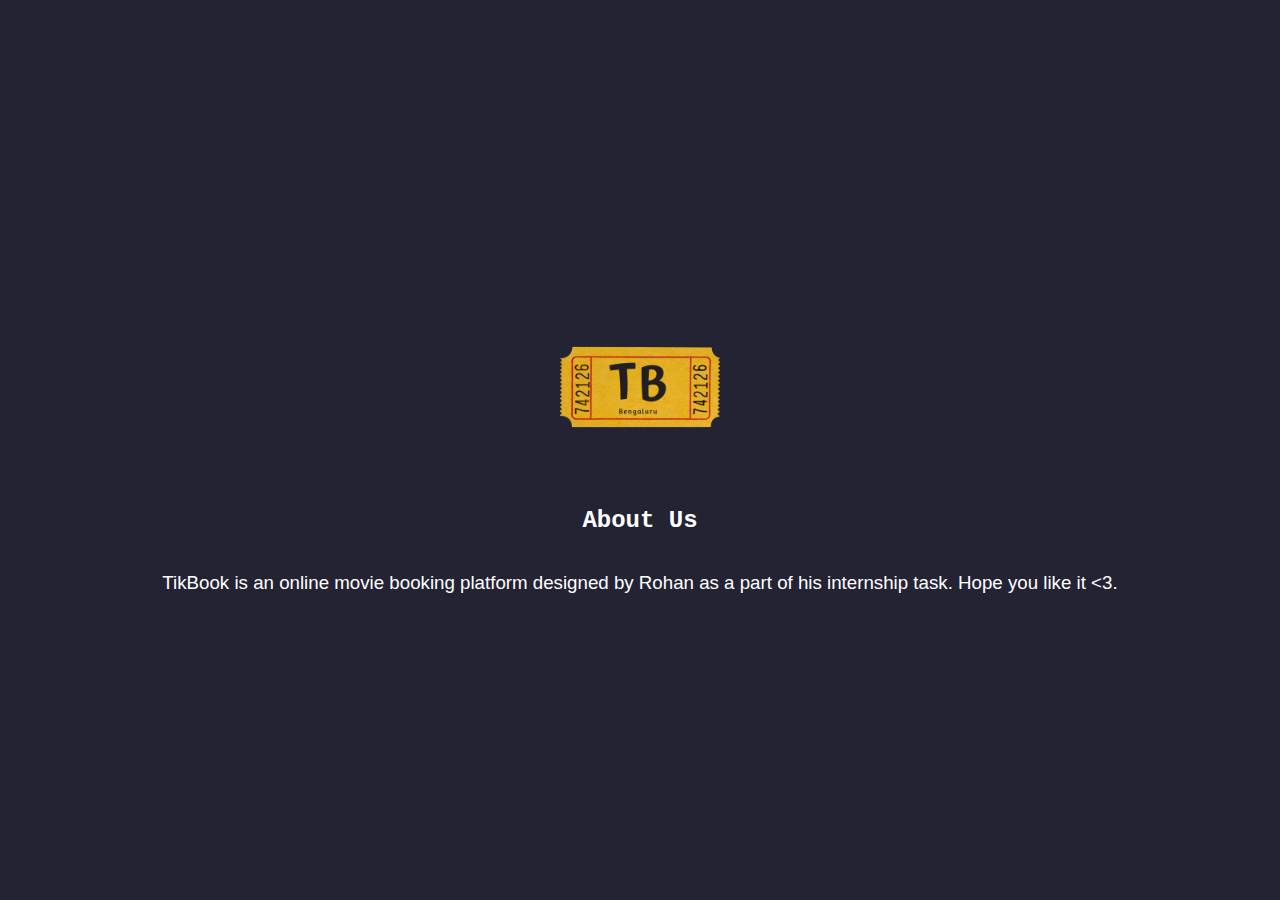
<file: About.html>
<!DOCTYPE html>
<html lang="en">
  <head>
    <link rel="stylesheet" href="style.css" />
    <meta charset="UTF-8" />
    <meta http-equiv="X-UA-Compatible" content="IE=edge" />
    <meta name="viewport" content="width=device-width, initial-scale=1.0" />
    <title>About Us</title>
  </head>
  <body>
    <img class="logo" src="images/TB.png" alt="Logo" />
    <h2>About Us</h2>
    <h3>
      TikBook is an online movie booking platform designed by Rohan as a part of
      his internship task. Hope you like it &lt;3.
    </h3>
  </body>
</html>
</file>
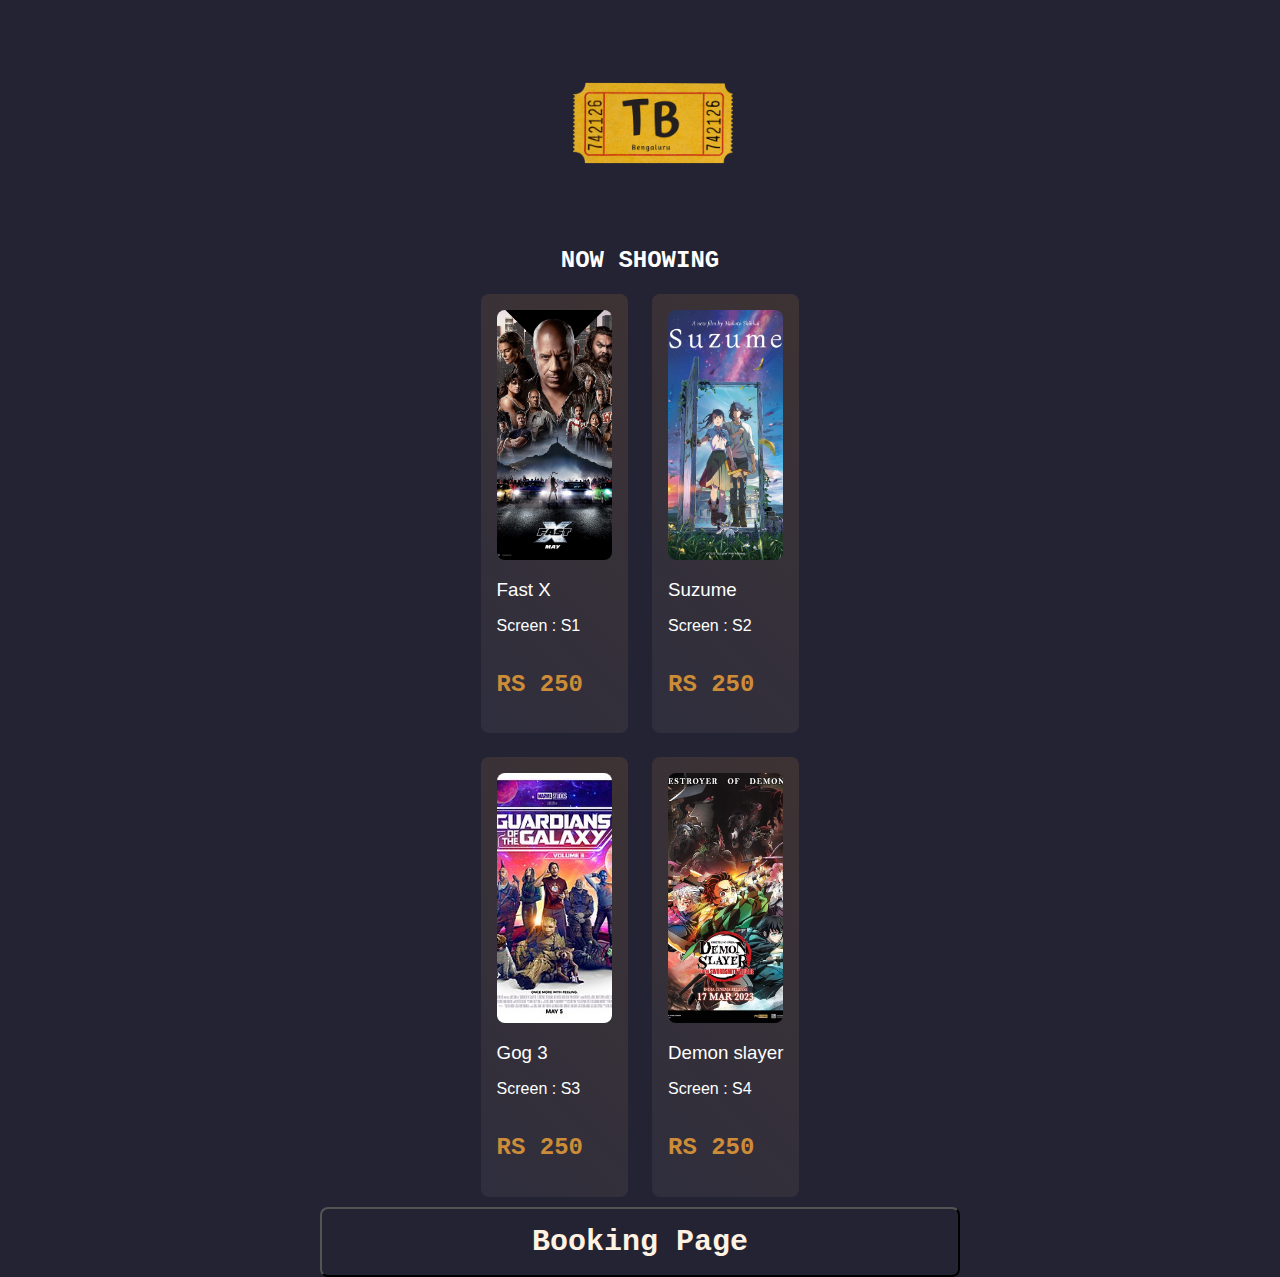
<file: Ns.html>
<!DOCTYPE html>
<html lang="en">
  <head>
    <link rel="stylesheet" href="style.css" />
    <meta charset="UTF-8" />
    <meta http-equiv="X-UA-Compatible" content="IE=edge" />
    <meta name="viewport" content="width=device-width, initial-scale=1.0" />
    <img class="logo" href="index.html" src="images/TB.png" alt="Logo" />
    <title>Now Showing</title>
  </head>
  <body>
    <img class="logo" href="index.html" src="images/TB.png" alt="Logo" />
    <a href="index.html"
      ><img src="images/TB.png" alt="Logo" style="width: 200px; height: 200px"
    /></a>
    <h2>NOW SHOWING</h2>
    <div class="current-movies">
      <div class="current-movie">
        <div class="cm-img-box">
          <img class="mve" src="images/m1.jpg" alt="" />
        </div>
        <h3 class="movie-title">Fast X</h3>
        <p class="screen-name">Screen : S1</p>
        <div class="booking">
          <h2 class="price">RS 250</h2>
        </div>
      </div>
      <div class="current-movie">
        <div class="cm-img-box">
          <img class="mve" src="images/m2.jpg" alt="" />
        </div>
        <h3 class="movie-title">Suzume</h3>
        <p class="screen-name">Screen : S2</p>
        <div class="booking">
          <h2 class="price">RS 250</h2>
        </div>
      </div>
      <div class="current-movie">
        <div class="cm-img-box">
          <img class="mve" src="images/m3.jpg" alt="" />
        </div>
        <h3 class="movie-title">Gog 3</h3>
        <p class="screen-name">Screen : S3</p>
        <div class="booking">
          <h2 class="price">RS 250</h2>
        </div>
      </div>

      <div class="current-movie">
        <div class="cm-img-box">
          <img class="mve" src="images/m4.jpg" alt="" />
        </div>
        <h3 class="movie-title">Demon slayer</h3>
        <p class="screen-name">Screen : S4</p>
        <div class="booking">
          <h2 class="price">RS 250</h2>
        </div>
      </div>
    </div>
    <button class="bt1" onclick="window.location.href='reg.html';">
      Booking Page
    </button>
  </body>
</html>
</file>
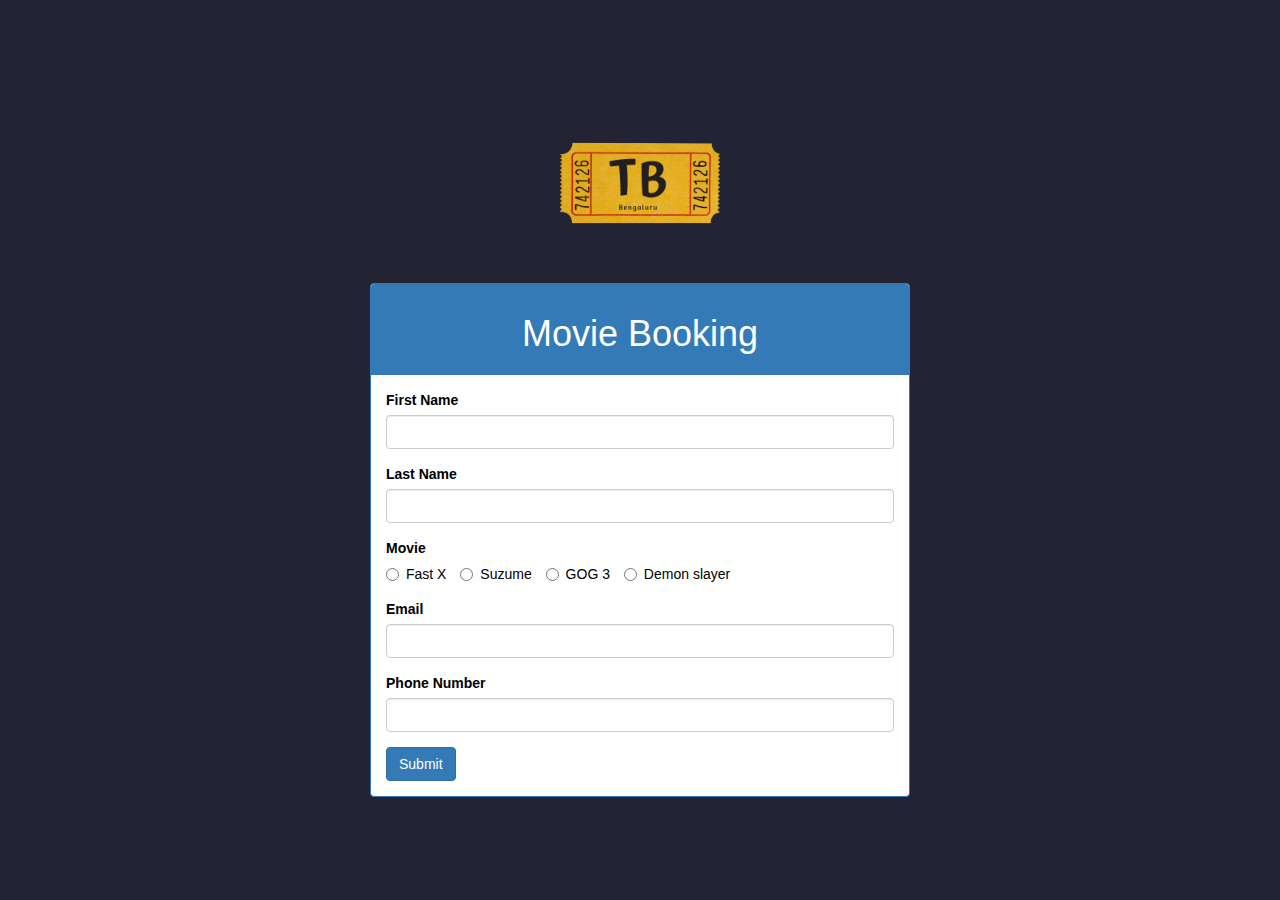
<file: reg.html>
<!DOCTYPE html>
<html>
  <head>
    <title>Registration Page</title>
    <link rel="stylesheet" type="text/css" href="bootstrap.css" />
  </head>
  <body style=" margin: 0; background-color: #242333; color: #000000; display:
  flex; flex-direction: column; align-items: center; justify-content: center;
  height: 100vh;">
    <a href="index.html"
    ><img src="images/TB.png" alt="Logo" style="width: 200px; height: 200px"
  /></a>
  <div class="container">
    <div class="row col-md-6 col-md-offset-3">
      <div class="panel panel-primary">
        <div class="panel-heading text-center">
          <h1>Movie Booking</h1>
        </div>
        <div class="panel-body">
          <form action="connect.php" method="post">
            <div class="form-group">
              <label for="firstName">First Name</label>
              <input
                type="text"
                class="form-control"
                id="firstName"
                name="firstName"
              />
            </div>
            <div class="form-group">
              <label for="lastName">Last Name</label>
              <input
                type="text"
                class="form-control"
                id="lastName"
                name="lastName"
              />
            </div>
            <div class="form-group">
              <label for="Movie">Movie</label>
              <div>
                <label for="Fast x" class="radio-inline"
                  ><input type="radio" name="movie" value="M1" id="MOV1" />Fast
                  X</label
                >
                <label for="Suzume" class="radio-inline"
                  ><input
                    type="radio"
                    name="movie"
                    value="M2"
                    id="MOV2"
                  />Suzume</label
                >
                <label for="GOG 3" class="radio-inline"
                  ><input type="radio" name="movie" value="M3" id="MOV3" />GOG
                  3</label
                >
                <label for="Demon Slayer" class="radio-inline"
                  ><input type="radio" name="movie" value="M4" id="MOV4" />Demon
                  slayer</label
                >
              </div>
            </div>
            <div class="form-group">
              <label for="email">Email</label>
              <input type="text" class="form-control" id="email" name="email" />
            </div>

            <div class="form-group">
              <label for="number">Phone Number</label>
              <input
                type="number"
                class="form-control"
                id="number"
                name="number"
              />
            </div>
            <input type="submit" class="btn btn-primary" />
          </form>
        </div>
      </div>
    </div>
  </div>
</html>
</file>
<file: style.css>
body {
    background-color: #242333;
    color: #fff;
    display: flex;
    flex-direction: column;
    align-items: center;
    justify-content: center;
    height: 100vh;
    font-family: "Lato", sans-serif;
    margin: 0;
  }
.Banner{
    object-fit: fill;
    width: 50%;
    margin-left: auto;
    margin-right: auto;
    display: block;

}
.logo{
    height: 200px;
    width: 200px;
}
.bt1{
    margin-left: auto;
    margin-right: auto;
    width:50%;
    background-color: #242333;
    color: rgb(255, 242, 226);
    display: block;
    margin-top: 10px;
    padding: 1rem;
    border-radius: .5rem;
    font-size: 30px;
    font-weight: bold;
    font-family: 'Courier New', Courier, monospace;
    align-items: start;
    
}
.bt1:hover{
    background-color: rgb(255, 242, 226);
    color: #242333;
}
h2{
    font-family: 'Courier New', Courier, monospace;
    font-weight: bold;
}
h3{
    font-family: sans-serif;
    font-weight: lighter;
}
a{

    display: block;
    margin-left: 25px;
    color:grey;
}
a:hover{
    color: white;
}

.movie-container {
    margin: 20px 0;
  }
  
  .movie-container select {
    background-color: #fff;
    border: 0;
    border-radius: 5px;
    font-size: 16px;
    margin-left: 10px;
    padding: 5px 15px 5px 15px;
    -moz-appearance: none;
    -webkit-appearance: none;
    appearance: none;
  }
  
  .container {
    perspective: 100px;
    margin-bottom: 30px;
  }
  
.movies-container {
    padding-bottom: 2rem;
}
.current-movies {
    display: grid;
    grid-template-columns: repeat(2, 1fr);
    gap: 1.5rem;
}
.current-movie {
    background: linear-gradient(45deg, rgba(255, 255, 255, .05), rgba(205, 140, 56, .15));
    padding: 1rem;
    border-radius: .5rem;
    object-fit: contain;
}
.cm-img-box {
    position: relative;
    height: 250px;
    width: auto;
    margin-bottom: 1rem;
    border-radius: .5rem;
    overflow: hidden;
}
.movie-title {
    color: #fff;
    margin-bottom: .2rem;
}
.booking {
    display: flex;
    align-items: center;
    justify-content: space-between;
    margin-top: 1rem;
}
.price {
    color: #cd8c38;
}
.mve {
    position: absolute;
    top: 0;
    left: 0;
    width: 100%;
    height: 100%;
    object-fit: cover;
}
</file>
